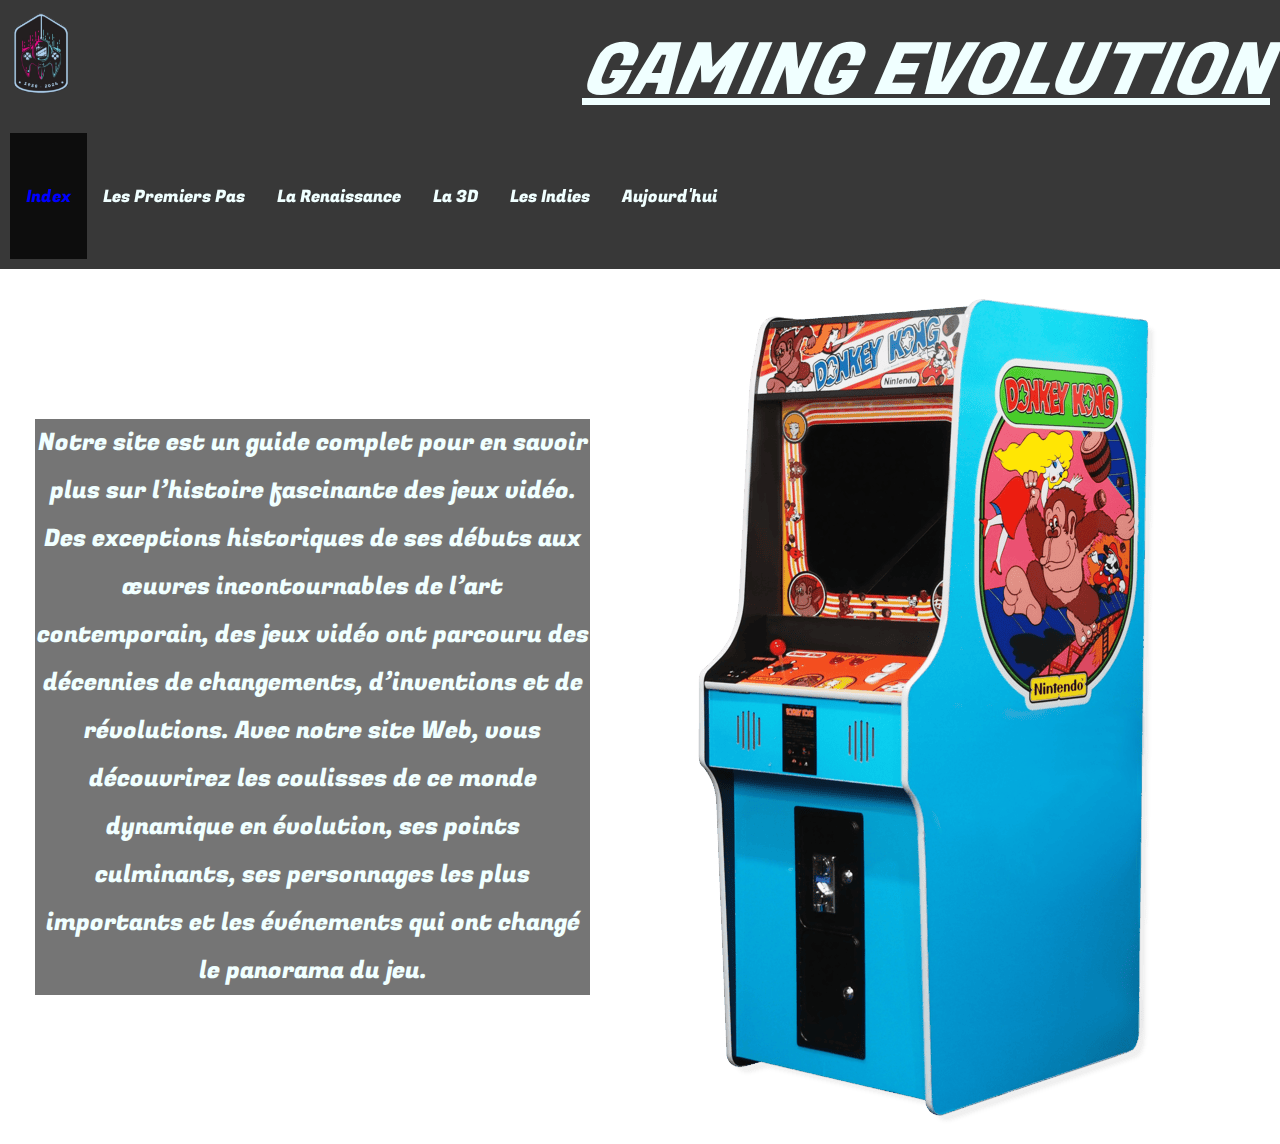
<file: index.html>
<!DOCTYPE html>
<html lang="fr">

<head>
    <meta charset="UTF-8">
    <meta name="viewport" content="width=device-width, initial-scale=1.0">
    <title>L'Evolution Des Jeux Videos</title>
    <link rel="preconnect" href="https://fonts.googleapis.com">
    <link rel="preconnect" href="https://fonts.gstatic.com" crossorigin>
    <link href="https://fonts.googleapis.com/css2?family=Fugaz+One&display=swap" rel="stylesheet">
    <link rel="stylesheet" href="./assets/css/1._index.css">
    <link rel="stylesheet" href="./assets/css/topbar.css">
</head>

<body>
    <nav class="topbar">
        <img src="./assets/images/icon.png" class="icon" alt="Icon">
        <h2>GAMING EVOLUTION</h2>
        <div>
            <a class="active" href="index.html">Index</a>
            <a href="./html/2._Les_Premiers_Pas.html">Les Premiers Pas</a>
            <a href="./html/3._La_Renaissance.html">La Renaissance</a>
            <a href="./html/4._La_3D.html">La 3D</a>
            <a href="./html/5._Les_Indies.html">Les Indies</a>
            <a href="./html/6._Aujourd'hui.html">Aujourd'hui</a>
        </div>
    </nav>

    <div class="container">
        <p class="n">
            Notre site est un guide complet pour en savoir plus sur l’histoire fascinante des jeux vidéo. Des exceptions
            historiques de ses débuts aux œuvres incontournables de l’art contemporain, des jeux vidéo ont parcouru des
            décennies de changements, d’inventions et de révolutions. Avec notre site Web, vous découvrirez les
            coulisses de ce monde dynamique en évolution, ses points culminants, ses personnages les plus importants et
            les événements qui ont changé le panorama du jeu.
        </p>
        <img class="DK" src="./assets/images/DK-ITS-DONKEY-KONG.png" alt="DK">
        
    </div>
</body>

</html>
</file>
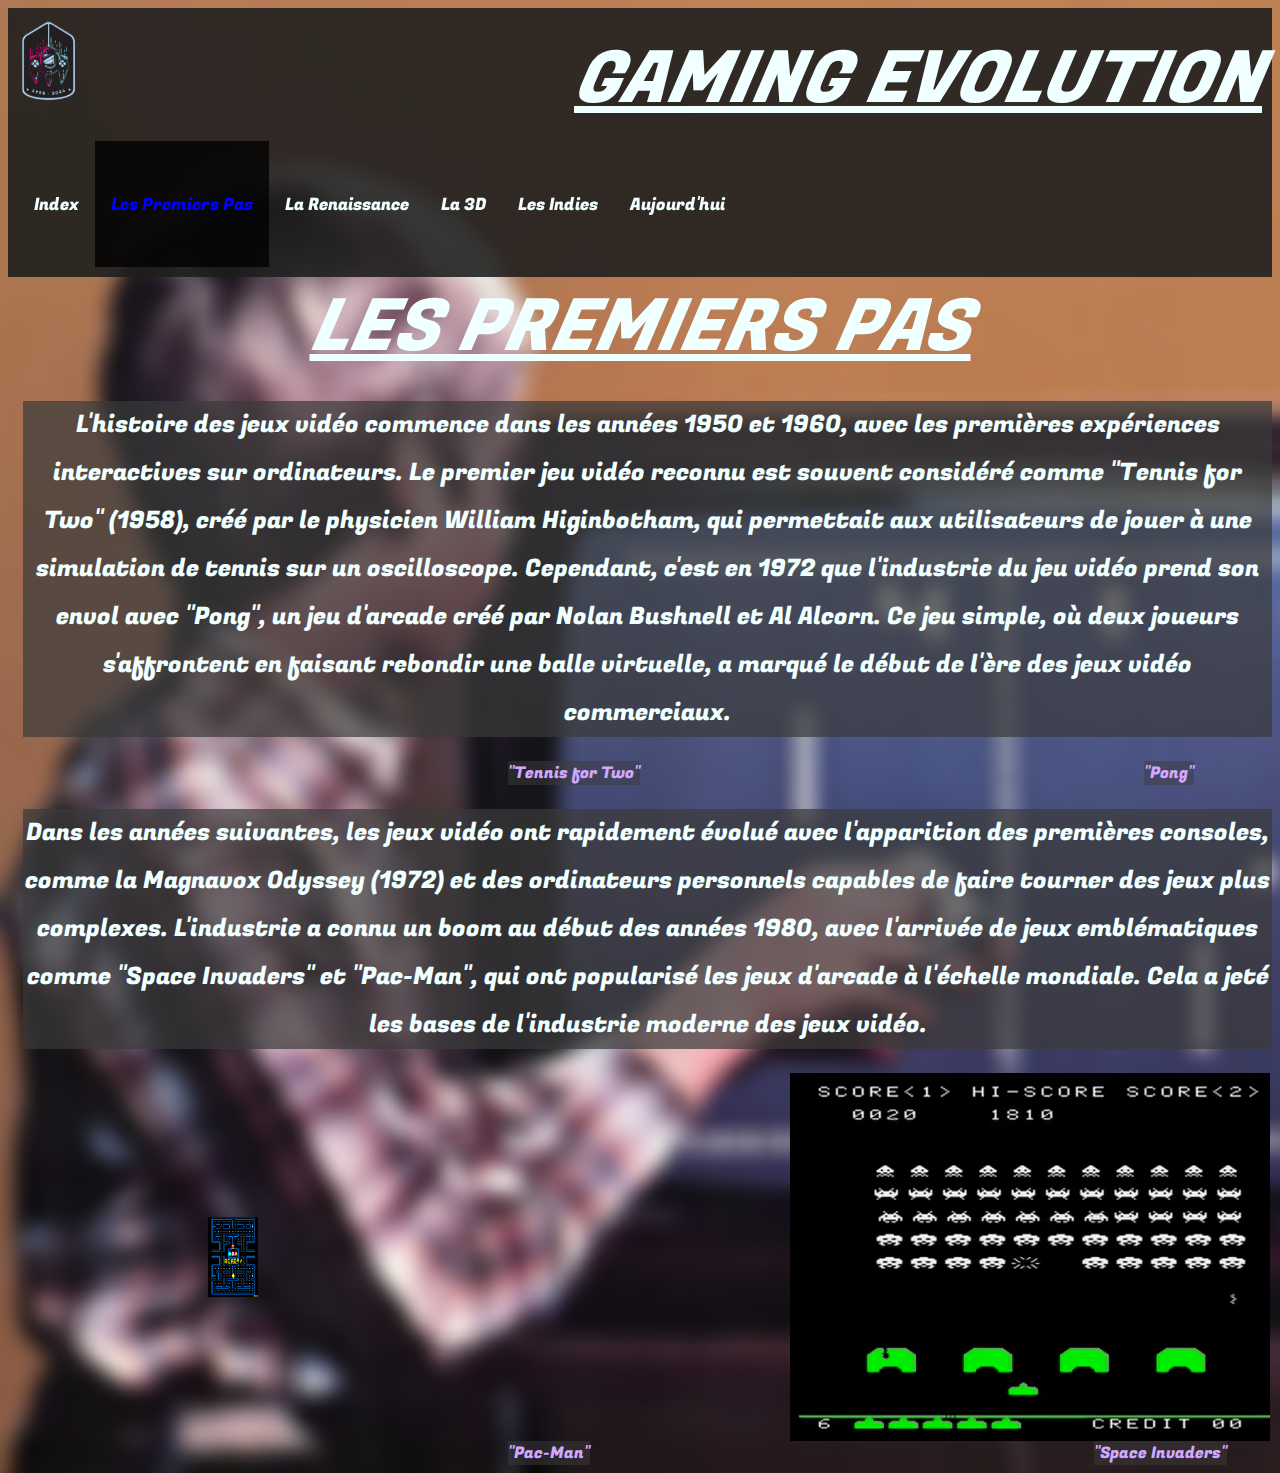
<file: html/2._Les_Premiers_Pas.html>
<!DOCTYPE html>
<html lang="fr">
<head>
    <meta charset="UTF-8">
    <title>L'Evolution Des Jeux Videos</title>
    <link rel="preconnect" href="https://fonts.googleapis.com">
    <link rel="preconnect" href="https://fonts.gstatic.com" crossorigin>
    <link href="https://fonts.googleapis.com/css2?family=Fugaz+One&display=swap" rel="stylesheet">
    <link rel="stylesheet" href="../assets/css/2._les_premiers_pas.css">
    <link rel="stylesheet" href="../assets/css/topbar.css">
</head>

<body>
    <nav class="topbar">
        <img src="../assets/images/icon.png" class="icon" alt="icon">
        <h2>GAMING EVOLUTION</h2>
        <div>
            <a href="../index.html">Index</a>
            <a class="active" href="2._Les_Premiers_Pas.html">Les Premiers Pas</a>
            <a href="3._La_Renaissance.html">La Renaissance</a>
            <a href="4._La_3D.html">La 3D</a>
            <a href="5._Les_Indies.html">Les Indies</a>
            <a href="6._Aujourd'hui.html">Aujourd'hui</a>
        </div>
    </nav>
    <h1>LES PREMIERS PAS</h1>
    <p class="n">L'histoire des jeux vidéo commence dans les années 1950 et 1960, avec les premières expériences interactives sur
        ordinateurs.
        Le premier jeu vidéo reconnu est souvent considéré comme "Tennis for Two" (1958), créé par le physicien William
        Higinbotham, qui permettait aux utilisateurs de jouer à une simulation de tennis sur un oscilloscope. Cependant,
        c'est en 1972 que l'industrie du jeu vidéo prend son envol avec "Pong", un jeu d'arcade créé par Nolan Bushnell
        et Al Alcorn. Ce jeu simple, où deux joueurs s'affrontent en faisant rebondir une balle virtuelle, a marqué le
        début de l'ère des jeux vidéo commerciaux.</p>
    <a class="link"
        href="https://www.retrogamedeconstructionzone.com/2021/08/the-tennis-for-two-simulator-tets.html">"Tennis for
        Two"</a>
    <a class="link" href="https://www.ponggame.org/">"Pong"</a>
    <p class="n">Dans les années suivantes, les jeux vidéo ont rapidement évolué avec l'apparition des premières consoles, comme
        la Magnavox Odyssey (1972) et des ordinateurs personnels capables de faire tourner des jeux plus complexes.
        L'industrie a connu un boom au début des années 1980, avec l'arrivée de jeux emblématiques comme "Space
        Invaders" et "Pac-Man", qui ont popularisé les jeux d'arcade à l'échelle mondiale. Cela a jeté les bases de
        l'industrie moderne des jeux vidéo.</p>
        <div class="container">
            <img src="../assets/images/miam.gif" height="80" width="50" alt="pac">
            <img src="../assets/images/pew-pew.gif" alt="gun">
        </div>
        <a class="link" href="https://g.co/kgs/8fZqmST">"Pac-Man"</a>
        <a class="link" href="https://freeinvaders.org/">"Space Invaders"</a>
</body>

</html>
</file>
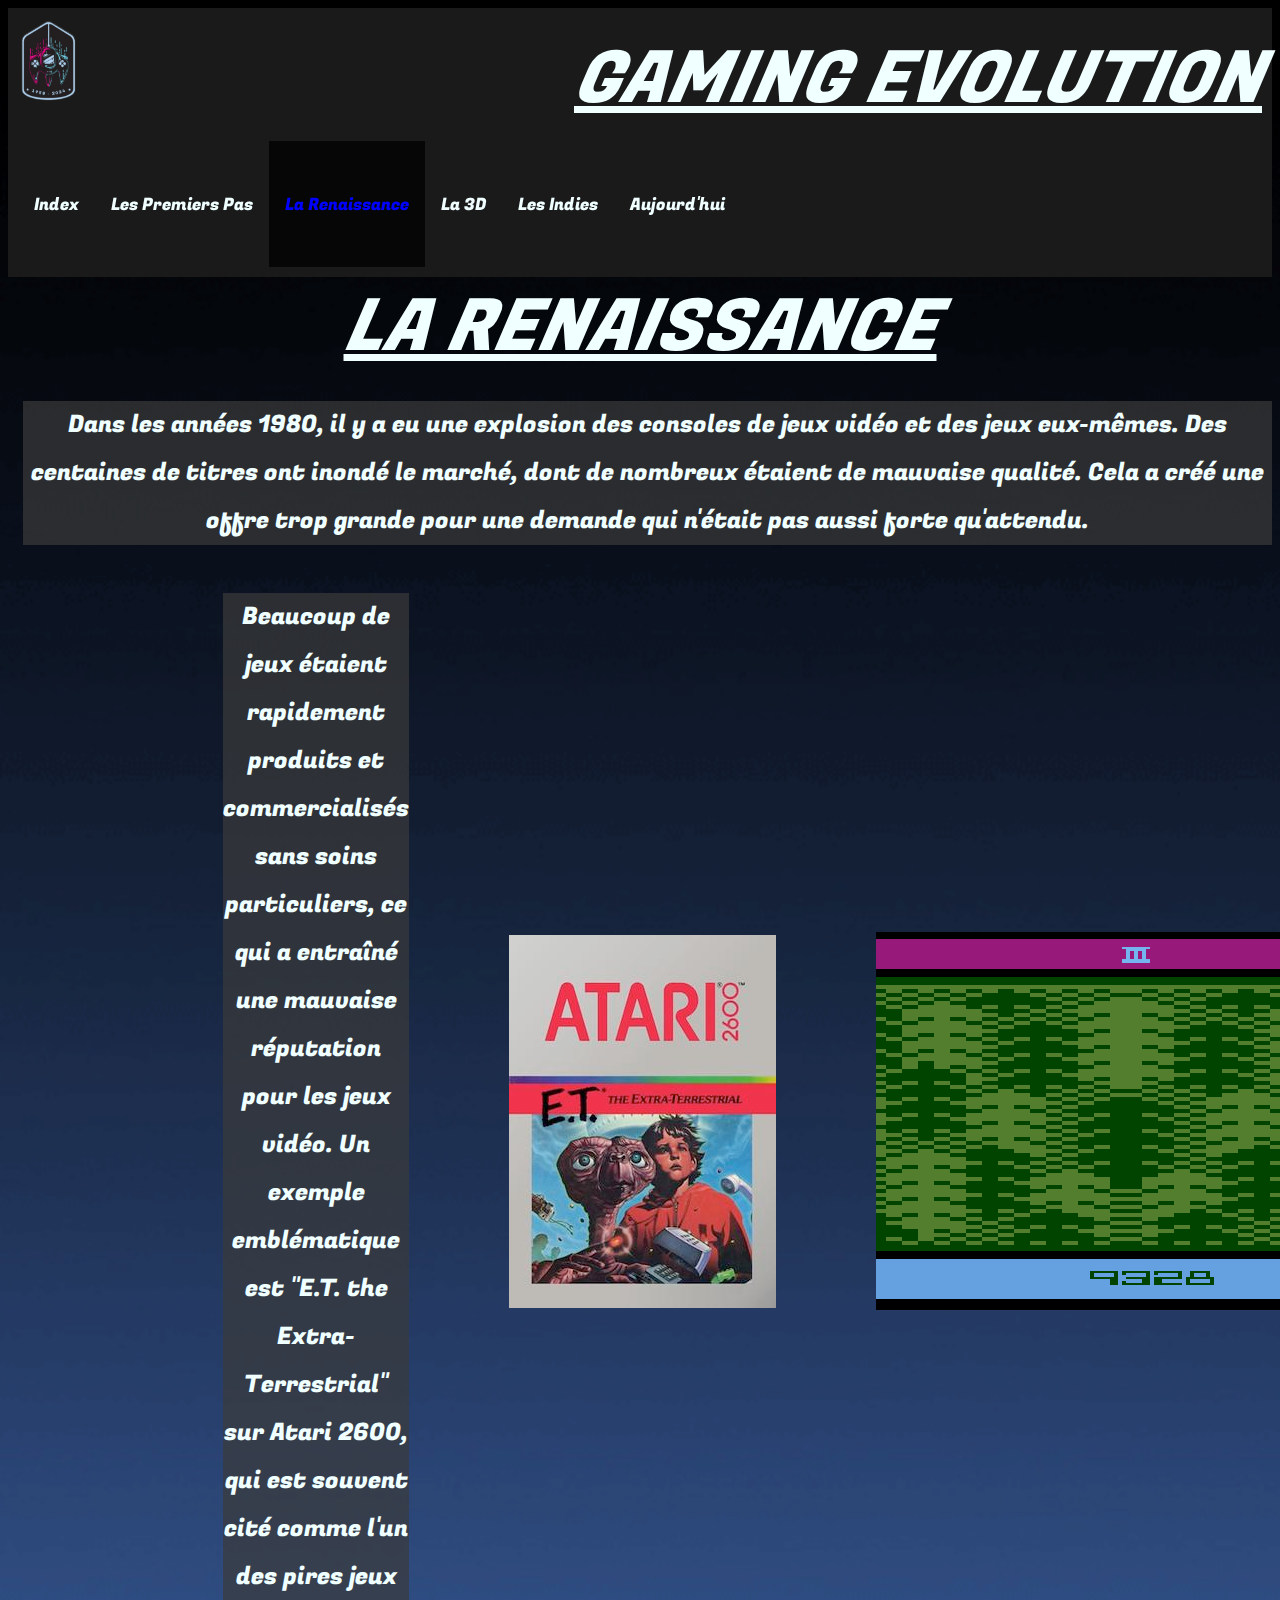
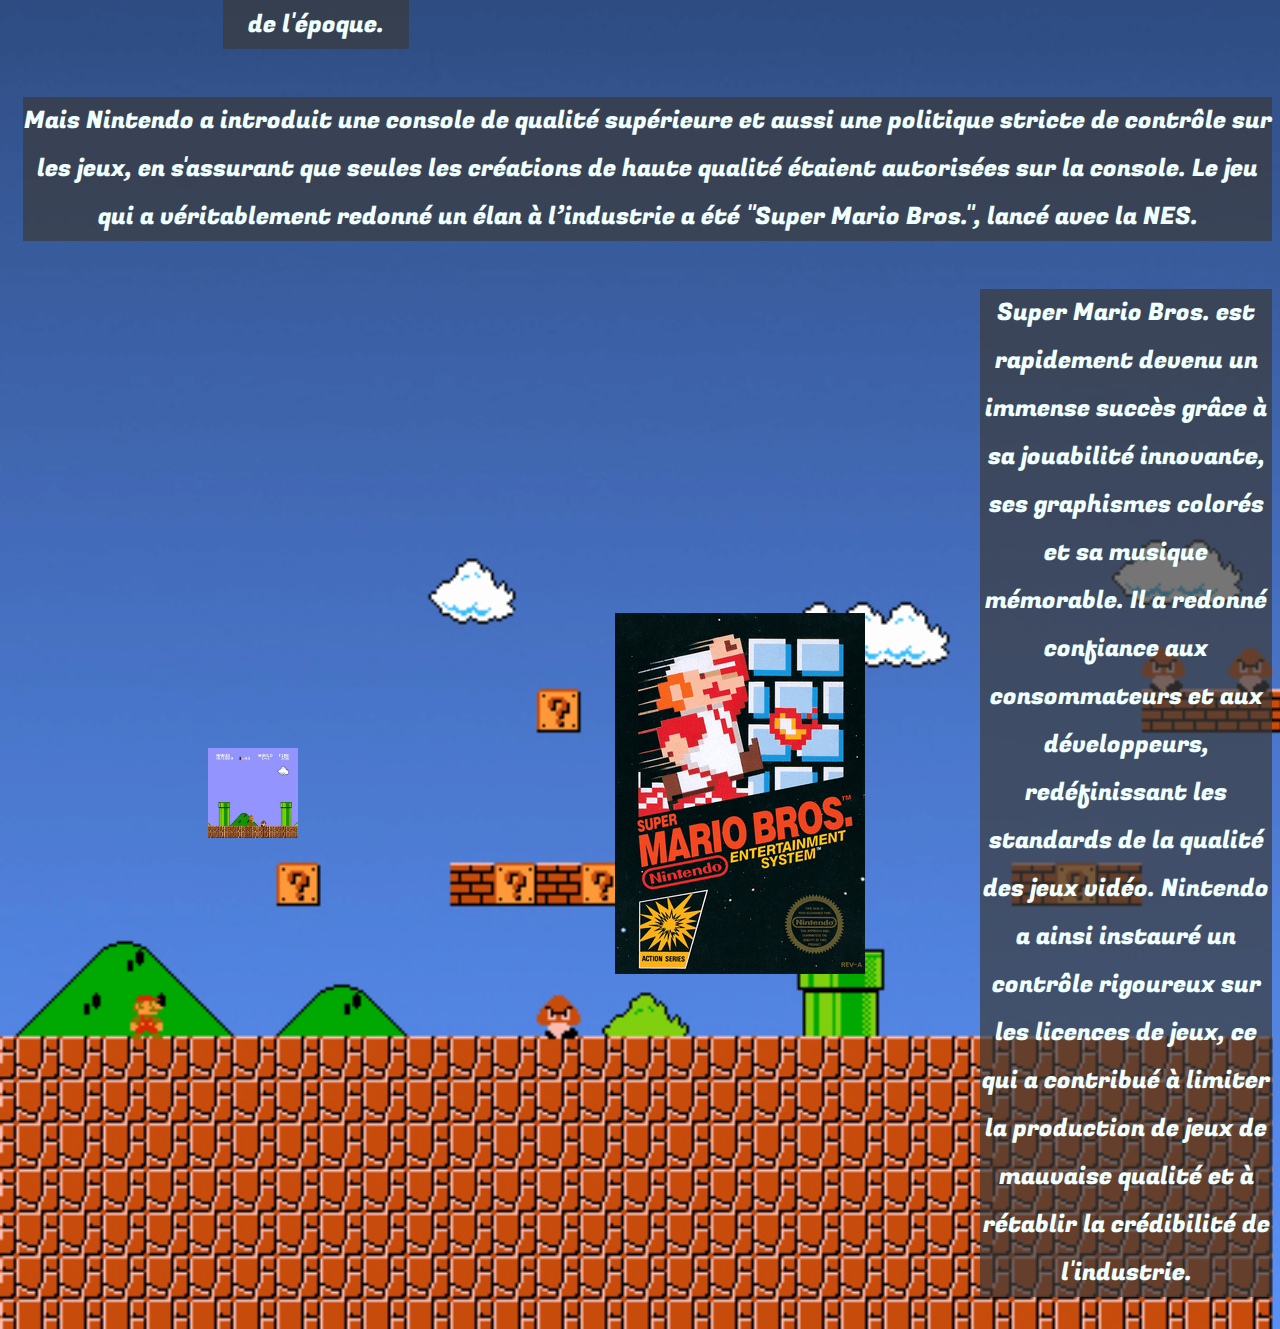
<file: html/3._La_Renaissance.html>
<!DOCTYPE html>
<html lang="fr">

<head>
    <meta charset="UTF-8">
    <title>L'Evolution Des Jeux Videos</title>
    <link rel="preconnect" href="https://fonts.googleapis.com">
    <link rel="preconnect" href="https://fonts.gstatic.com" crossorigin>
    <link href="https://fonts.googleapis.com/css2?family=Fugaz+One&display=swap" rel="stylesheet">
    <link rel="stylesheet" href="../assets/css/3._la_renaissance.css">
    <link rel="stylesheet" href="../assets/css/topbar.css">
</head>

<body>
    <nav class="topbar">
        <img src="../assets/images/icon.png" class="icon" alt="icon">
        <h2>GAMING EVOLUTION</h2>
        <div>
            <a href="../index.html">Index</a>
            <a href="2._Les_Premiers_Pas.html">Les Premiers Pas</a>
            <a class="active" href="3._La_Renaissance.html">La Renaissance</a>
            <a href="4._La_3D.html">La 3D</a>
            <a href="5._Les_Indies.html">Les Indies</a>
            <a href="6._Aujourd'hui.html">Aujourd'hui</a>
        </div>
    </nav>
    <h1>LA RENAISSANCE</h1>

    <p class="n">Dans les années 1980, il y a eu une explosion des consoles de jeux vidéo et des jeux eux-mêmes. Des
        centaines de
        titres ont inondé le marché, dont de nombreux étaient de mauvaise qualité. Cela a créé une offre trop grande
        pour une demande qui n'était pas aussi forte qu'attendu.</p>
    <div class="container">
        <p class="n">Beaucoup de jeux étaient rapidement produits et commercialisés sans soins particuliers, ce qui a
            entraîné une mauvaise réputation pour les jeux vidéo. Un exemple emblématique est "E.T. the
            Extra-Terrestrial" sur Atari 2600, qui est souvent cité comme l'un des pires jeux de l'époque.</p>
        <img src="../assets/images/worst-game.jpg" alt="et">
        <img src="../assets/images/berc.gif" alt="atari">
    </div>
    <p class="n">Mais Nintendo a introduit une console de qualité supérieure et aussi une politique
        stricte de contrôle sur les jeux, en s'assurant que seules les créations de haute qualité étaient autorisées
        sur la console. Le jeu qui a véritablement redonné un élan à l’industrie a été "Super Mario Bros.", lancé avec
        la NES.</p>
    <div class="container">
        <img src="../assets/images/delicious.gif" width="90" height="90" alt="itsame">
        <img src="../assets/images/best-game.png" alt="smb">
        <p class="n">Super Mario Bros. est rapidement devenu un immense succès grâce à sa jouabilité innovante, ses
            graphismes colorés et sa musique mémorable. Il a redonné confiance aux consommateurs et aux développeurs,
            redéfinissant les standards de la qualité des jeux vidéo. Nintendo a ainsi instauré un contrôle rigoureux
            sur les licences de jeux, ce qui a contribué à limiter la production de jeux de mauvaise qualité et à
            rétablir la crédibilité de l'industrie.</p>
    </div>
</body>

</html>
</file>
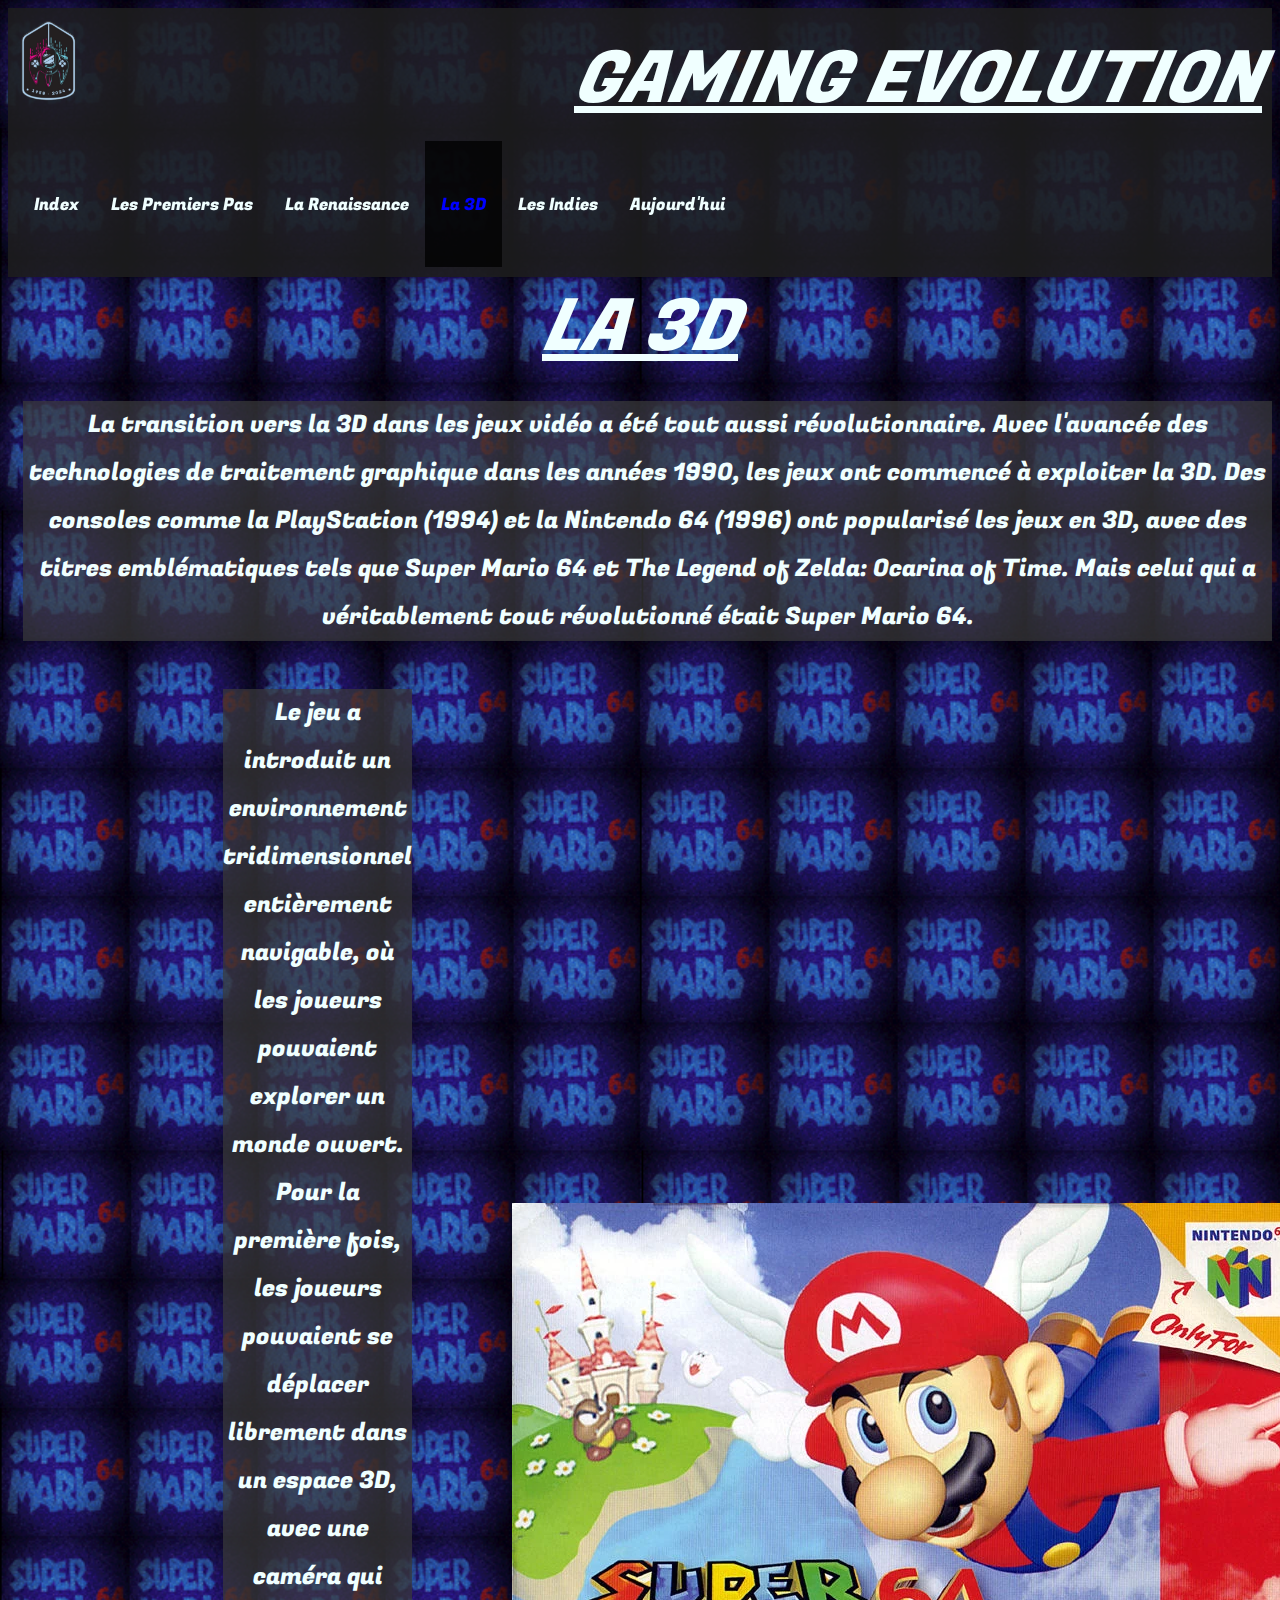
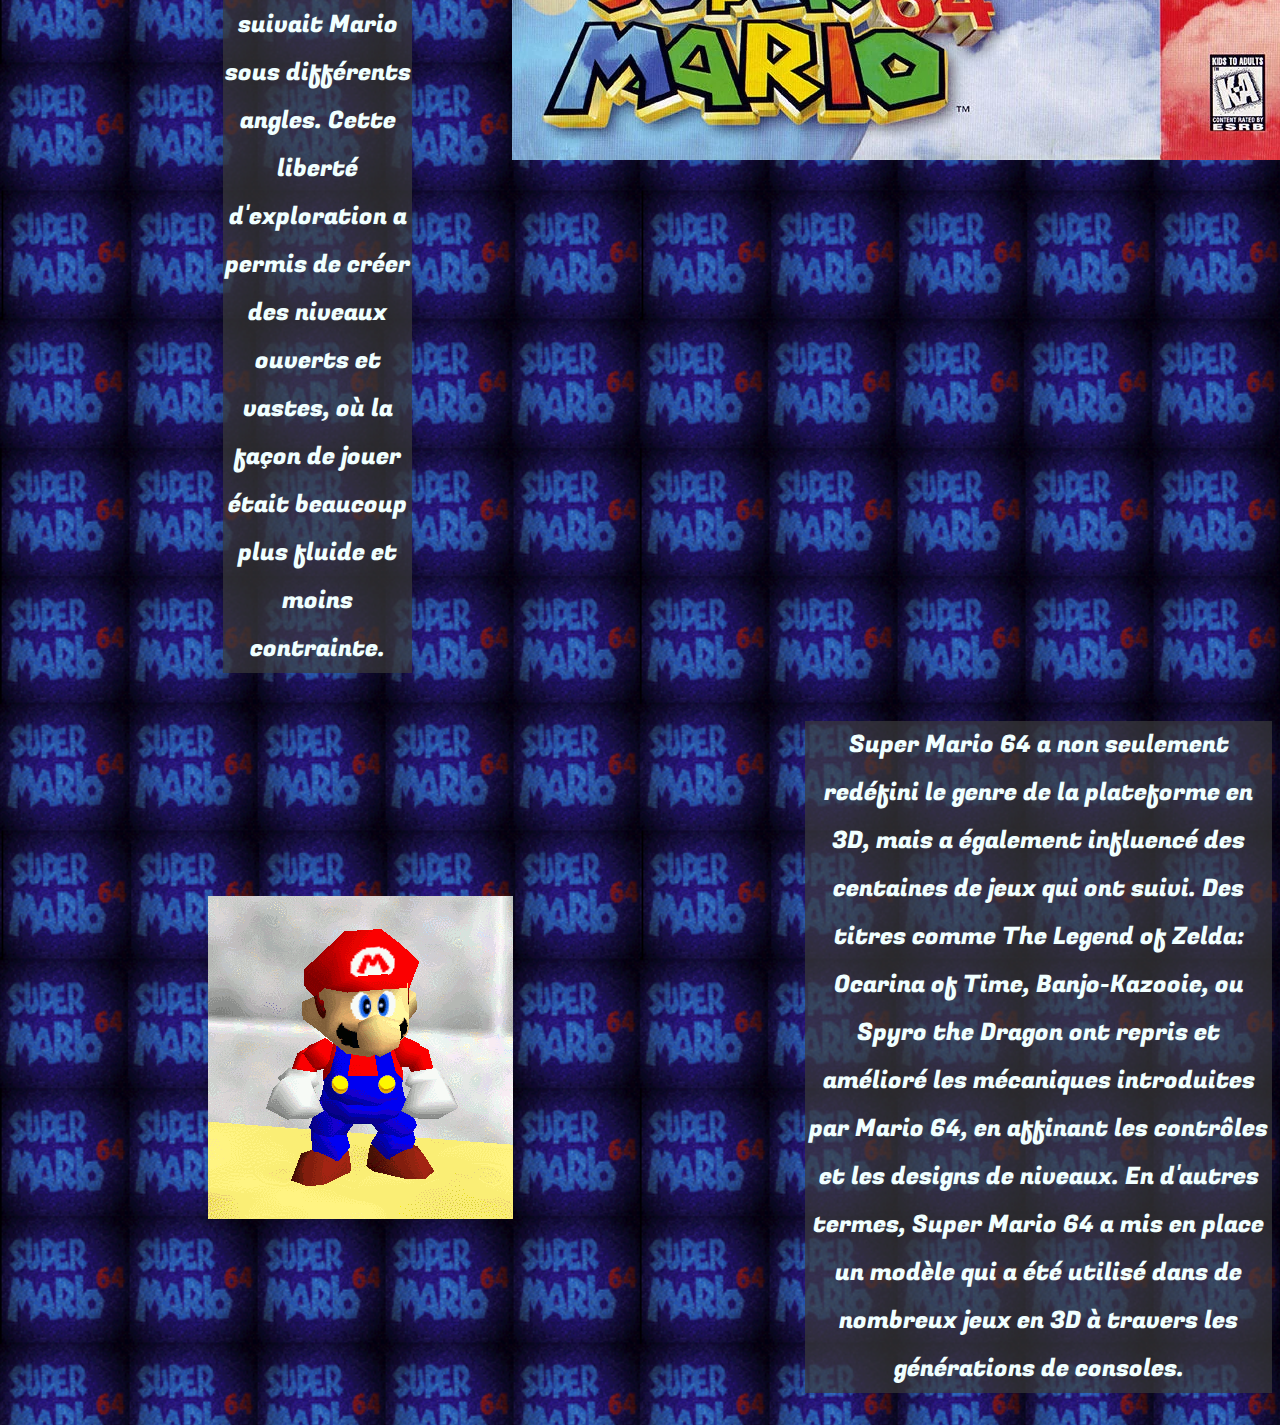
<file: html/4._La_3D.html>
<!DOCTYPE html>
<html lang="fr">

<head>
    <meta charset="UTF-8">
    <title>L'Evolution Des Jeux Videos</title>
    <link rel="preconnect" href="https://fonts.googleapis.com">
    <link rel="preconnect" href="https://fonts.gstatic.com" crossorigin>
    <link href="https://fonts.googleapis.com/css2?family=Fugaz+One&display=swap" rel="stylesheet">
    <link rel="stylesheet" href="../assets/css/4._la_3d.css">
    <link rel="stylesheet" href="../assets/css/topbar.css">
</head>

<body>
    <nav class="topbar">
        <img src="../assets/images/icon.png" class="icon" alt="icon">
        <h2>GAMING EVOLUTION</h2>
        <div>
            <a href="../index.html">Index</a>
            <a href="2._Les_Premiers_Pas.html">Les Premiers Pas</a>
            <a href="3._La_Renaissance.html">La Renaissance</a>
            <a class="active" href="4._La_3D.html">La 3D</a>
            <a href="5._Les_Indies.html">Les Indies</a>
            <a href="6._Aujourd'hui.html">Aujourd'hui</a>
        </div>
    </nav>
    <h1>LA 3D</h1>
    <p class="n">La transition vers la 3D dans les jeux vidéo a été tout aussi révolutionnaire. Avec l'avancée des
        technologies de traitement graphique dans les années 1990, les jeux ont commencé à exploiter la 3D. Des consoles
        comme la PlayStation (1994) et la Nintendo 64 (1996) ont popularisé les jeux en 3D, avec des titres
        emblématiques tels que Super Mario 64 et The Legend of Zelda: Ocarina of Time. Mais celui qui a véritablement
        tout révolutionné était Super Mario 64.</p>
    <div class="container">
        <p class="n">Le jeu a introduit un environnement tridimensionnel entièrement navigable, où les joueurs pouvaient
            explorer
            un monde ouvert. Pour la première fois, les joueurs pouvaient se déplacer librement dans un espace 3D, avec
            une caméra qui suivait Mario sous différents angles. Cette liberté d'exploration a permis de créer des
            niveaux ouverts et vastes, où la façon de jouer était beaucoup plus fluide et moins contrainte.</p>
        <img src="../assets/images/hey-have-you-got-any-food.png" alt="mario">
    </div>
    <div class="container">
        <img src="../assets/images/marios-gona-do-something-very-illegal.gif" alt="mairo">
        <p class="n">Super Mario 64 a non seulement redéfini le genre de la plateforme en 3D, mais a également influencé
            des centaines de jeux qui ont suivi. Des titres comme The Legend of Zelda: Ocarina of Time, Banjo-Kazooie,
            ou Spyro the Dragon ont repris et amélioré les mécaniques introduites par Mario 64, en affinant les
            contrôles et les designs de niveaux. En d'autres termes, Super Mario 64 a mis en place un modèle qui a été
            utilisé dans de nombreux jeux en 3D à travers les générations de consoles.</p>
    </div>
</body>

</html>
</file>
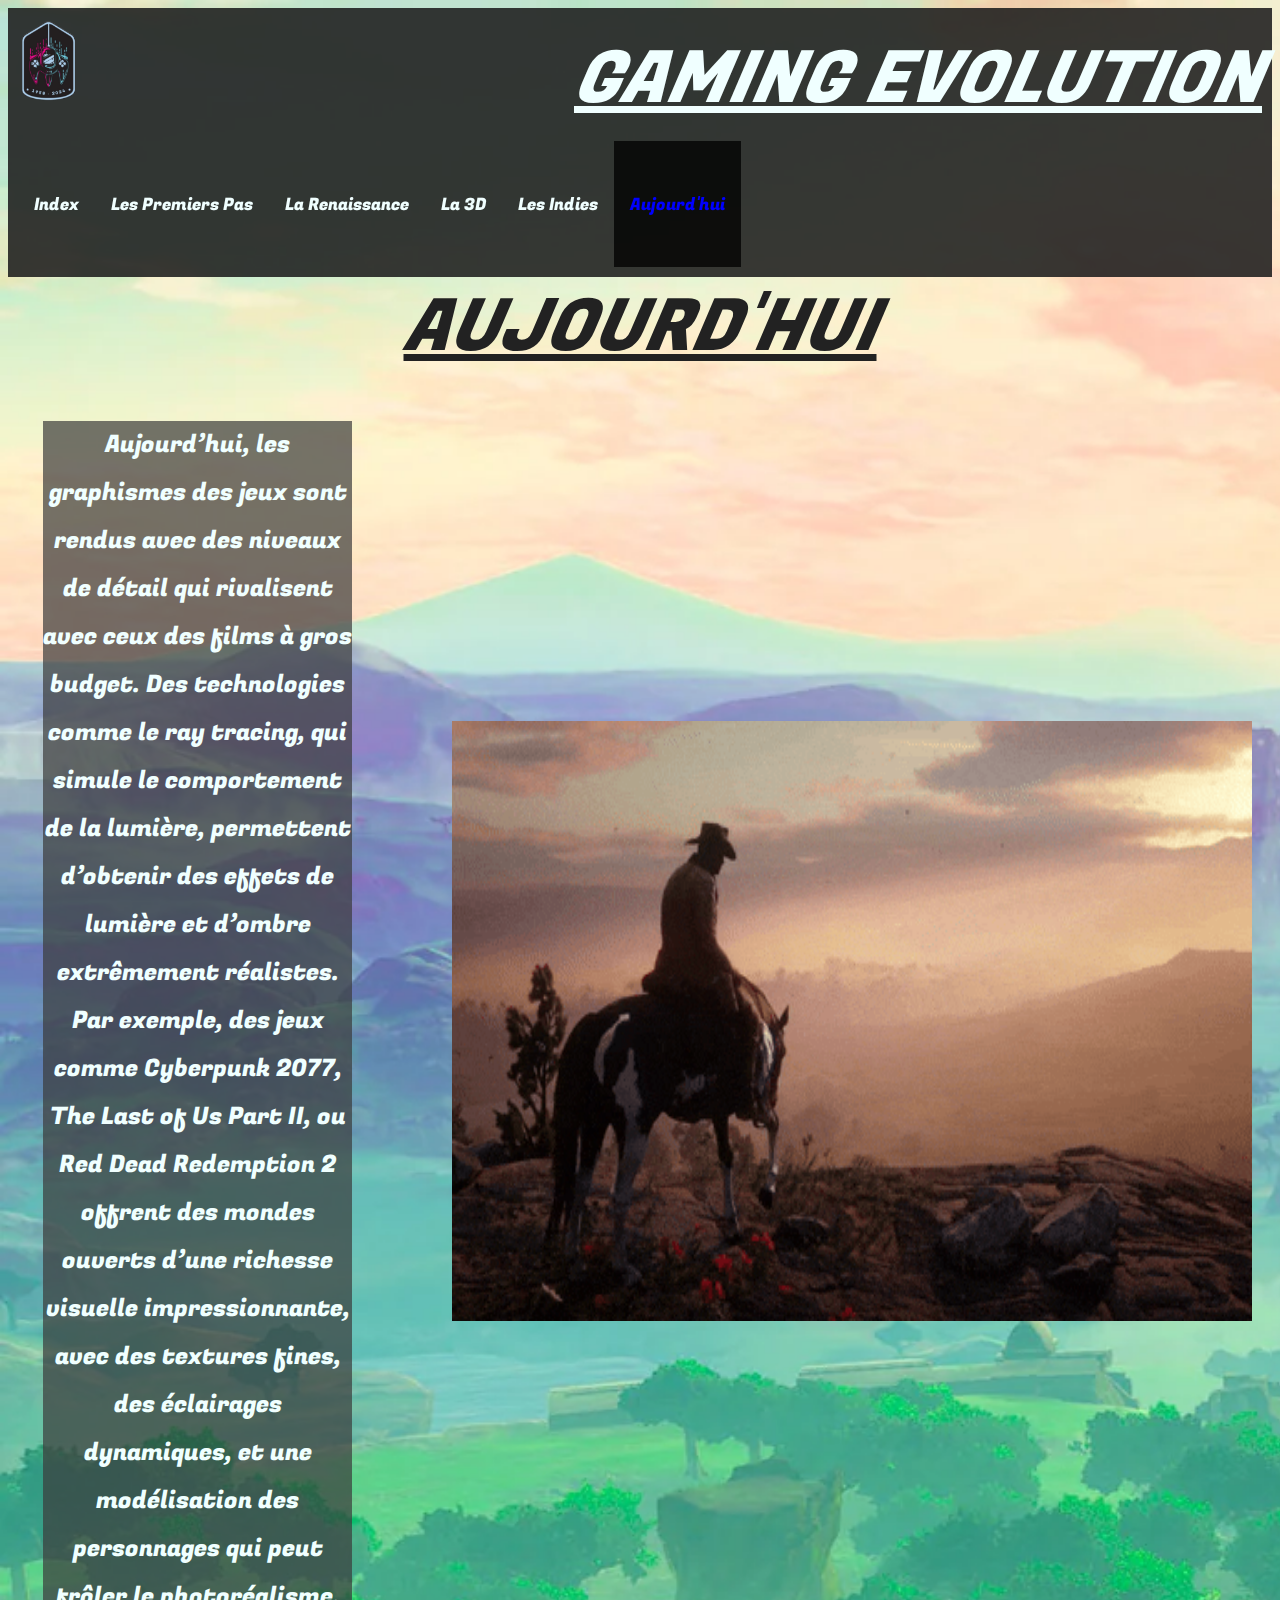
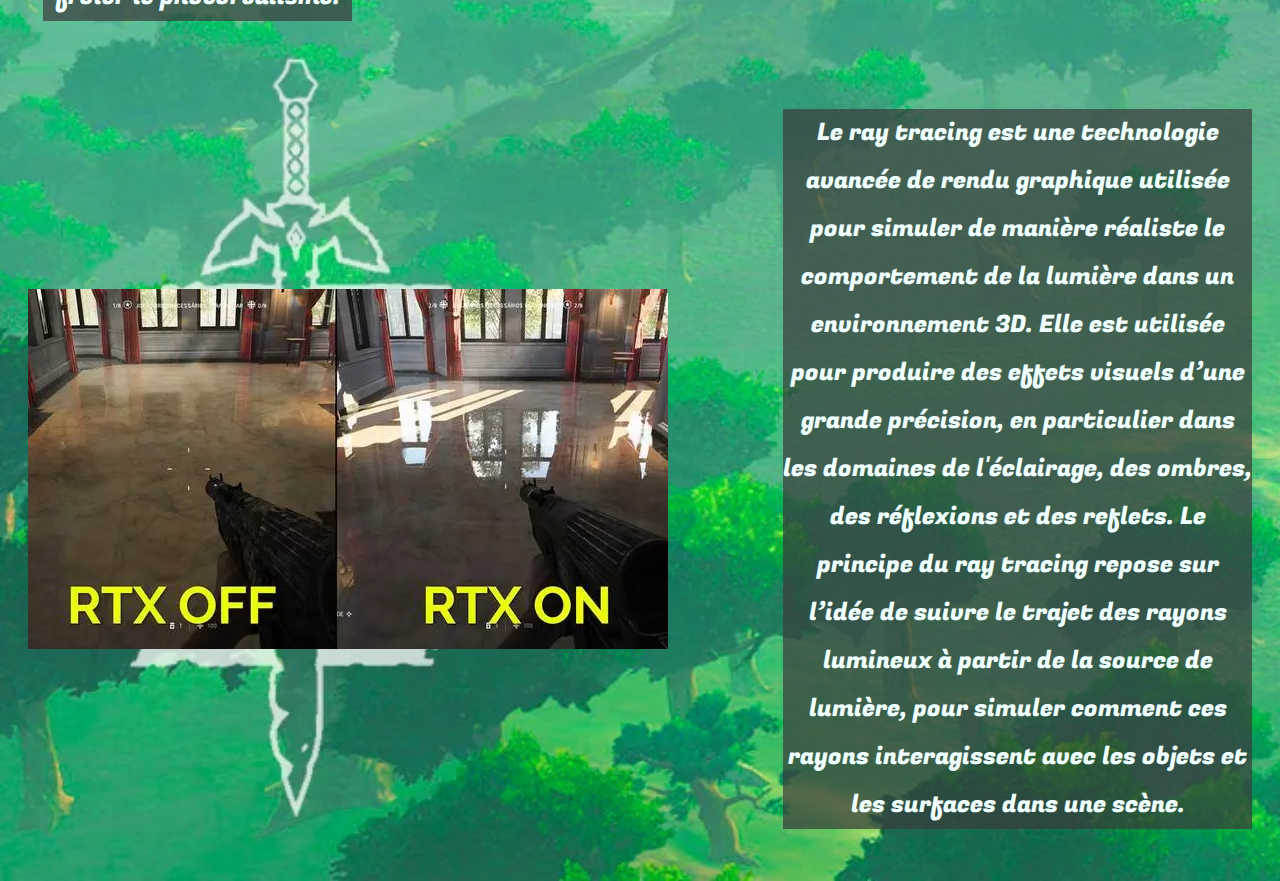
<file: html/6._Aujourd'hui.html>
<!DOCTYPE html>
<html lang="fr">

<head>
    <meta charset="UTF-8">
    <meta name="viewport" content="width=device-width, initial-scale=1.0">
    <title>L'Evolution Des Jeux Videos</title>
    <link rel="preconnect" href="https://fonts.googleapis.com">
    <link rel="preconnect" href="https://fonts.gstatic.com" crossorigin>
    <link href="https://fonts.googleapis.com/css2?family=Fugaz+One&display=swap" rel="stylesheet">
    <link rel="stylesheet" href="../assets/css/6._aujourd'hui.css">
    <link rel="stylesheet" href="../assets/css/topbar.css">
</head>

<body>
    <nav class="topbar">
        <img src="../assets/images/icon.png" class="icon" alt="Icon">
        <h2>GAMING EVOLUTION</h2>
        <div>
            <a href="../index.html">Index</a>
            <a href="2._Les_Premiers_Pas.html">Les Premiers Pas</a>
            <a href="3._La_Renaissance.html">La Renaissance</a>
            <a href="4._La_3D.html">La 3D</a>
            <a href="5._Les_Indies.html">Les Indies</a>
            <a class="active" href="6._Aujourd'hui.html">Aujourd'hui</a>
        </div>
    </nav>
    <h1 id="titre">AUJOURD'HUI</h1>
    <div class="container">
        <p class="n">Aujourd’hui, les graphismes des jeux sont rendus avec des niveaux de détail qui rivalisent avec
            ceux
            des films à gros budget. Des technologies comme le ray tracing, qui simule le comportement de la lumière,
            permettent d’obtenir des effets de lumière et d’ombre extrêmement réalistes. Par exemple, des jeux comme
            Cyberpunk 2077, The Last of Us Part II, ou Red Dead Redemption 2 offrent des mondes ouverts d’une richesse
            visuelle impressionnante, avec des textures fines, des éclairages dynamiques, et une modélisation des
            personnages qui peut frôler le photoréalisme.</p>
        <img src="../assets/images/Im-gonna-take-my-horse-to-the-old-town-road-Im-gonna-ride-til-I-cant-no-more.gif"
            width="800" height="600" alt="reddead">
    </div>
    <div class="container">
        <img src="../assets/images/X-RAY.png" alt="rayman">
        <p class="n">Le ray tracing est une technologie avancée de rendu graphique utilisée pour simuler de manière réaliste le
            comportement de la lumière dans un environnement 3D. Elle est utilisée pour produire des effets visuels
            d’une grande précision, en particulier dans les domaines de l'éclairage, des ombres, des réflexions et des
            reflets. Le principe du ray tracing repose sur l’idée de suivre le trajet des rayons lumineux à partir de la
            source de lumière, pour simuler comment ces rayons interagissent avec les objets et les surfaces dans une
            scène.</p>
    </div>
</body>

</html>
</file>
<file: assets/css/1._index.css>
body {
  background-image: url("https://i.pinimg.com/originals/f9/a8/ed/f9a8ed161524ca06e0d5250fe2d33e51.gif");
  background-position: center;
  background-repeat: no-repeat;
  background-size: cover;
  color: azure;
  margin: 0;
  padding: 0;
}

.container {
  display: grid;
  align-items: center;
  grid-template-columns: 1fr 1fr;
  column-gap: 100px;
  padding: 20px;
}

@media (max-width: 768px) {

  h1 {
    font-size: 250%;
  }

  .topbar a {
    font-size: 14px;
    padding: 5% 10px;
  }

  .container {
    grid-template-columns: 1fr;
    column-gap: 20px;
  }

  pre, pre.n { 
    font-size: 120%;
    margin-left: 10px;
  }

  p.n {
    font-size: 120%;
    margin-left: 10px;
  }

  nav {
    flex-direction: column;
    align-items: center;
  }

  .topbar {
    flex-direction: column;
    align-items: center;
  }

  img.icon {
    width: 8%;
    height: 8%;
  }
}
</file>
<file: assets/css/topbar.css>
.topbar {
  background-color: rgba(29, 29, 29, 0.884);
  display: flex;
  justify-content: space-between;
  position: sticky;
  top: 0;
  padding: 10px;
}

nav {
  display: flex;
  justify-content: flex-start;
  flex-wrap: wrap;
}

.topbar a {
  font-family: "Fugaz One", serif;
  float: left;
  color: azure;
  text-align: center;
  padding: 7% 16px;
  text-decoration: none;
  font-size: 17px;
}

.topbar a:hover {
  background-color: rgba(48, 48, 48, 0.884);
  color: rgb(165, 165, 165);
}

.topbar a.active {
  background-color: rgba(0, 0, 0, 0.767);
  color: blue;
  cursor: auto;
}

h1, h2 {
  font-family: "Fugaz One", serif;
  font-weight: 100;
  font-style: italic;
  text-decoration: underline;
  font-size: 450%;
  text-align: center;
  line-height: 5%;
  color: azure;
}

img.icon {
  width: 5%;
  height: 5%;
}

pre.n {
  font-family: "Fugaz One", serif;
  font-weight: 1;
  font-style: normal;
  font-size: 150%;
  background-color: hsla(0, 0%, 23%, 0.500);
  display: inline-flex;
  line-height: 2;
  margin-left: 15px;
}

p.n {
  font-family: "Fugaz One", serif;
  font-weight: 1;
  font-style: normal;
  font-size: 150%;
  background-color: hsla(0, 0%, 23%, 0.700);
  color: azure;
  text-align: center;
  display: inline-flex;
  line-height: 2;
  margin-left: 15px;
}

@media (max-width: 768px) {

  h1 {
    font-size: 250%;
  }

  .topbar a {
    font-size: 14px;
    padding: 5% 10px;
  }

  .container {
    grid-template-columns: 1fr;
    column-gap: 20px;
  }

  pre, pre.n { 
    font-size: 120%;
    margin-left: 10px;
  }

  p.n {
    font-size: 120%;
    margin-left: 10px;
  }

  nav {
    flex-direction: column;
    align-items: center;
  }

  .topbar {
    flex-direction: column;
    align-items: center;
  }

  img.icon {
    width: 8%;
    height: 8%;
  }
}
</file>
<file: assets/css/2._les_premiers_pas.css>
body {
background-image: url("../images/ui/dad-is-in-the-war-and-im-playing-the-most-advanced-video-game-ever-made.png");
background-repeat: no-repeat;
background-size: cover;
}

  a.link {
font-family: "Fugaz One", serif;
background-color: hsla(0, 0%, 23%, 0.500);
color: rgb(209, 168, 255);
margin-left: 15px;
text-decoration: none;
margin-left: 500px;
}

.container {
    display: grid;
    align-items: center;
    grid-template-columns: 1fr 1fr;
    column-gap: 100px;
    margin-left: 200px;
}

@media (max-width: 768px) {
  .topbar {
      flex-direction: column;
      align-items: flex-start;
  }

  .topbar div {
      display: flex;
      flex-wrap: wrap;
  }

  .topbar div a {
      margin: 5px 0;
  }

  h1 {
      font-size: 1.5em;
  }

  .container {
      grid-template-columns: 1fr;
      margin: 10px;
  }

  p.n {
      font-size: 0.9em;
  }

  img {
      max-width: 100%;
      height: auto;
  }
}
</file>
<file: assets/css/3._la_renaissance.css>
body {
    background-image: url("../images/ui/soup.gif");
    background-repeat: no-repeat;
    background-size: cover;
}

.container {
    display: grid;
    align-items: center;
    grid-template-columns: 1fr 0fr 1fr;
    column-gap: 100px;
    margin-left: 200px;
}

@media (max-width: 768px) {
    .topbar {
        flex-direction: column;
        align-items: flex-start;
    }

    .topbar div {
        display: flex;
        flex-wrap: wrap;
    }

    .topbar div a {
        margin: 5px 0;
    }

    h1 {
        font-size: 1.5em;
    }

    .container {
        grid-template-columns: 1fr;
        margin: 10px;
    }

    p.n {
        font-size: 0.9em;
    }

    img {
        max-width: 100%;
        height: auto;
    }
}
</file>
<file: assets/css/4._la_3d.css>
body {
    background-image: url("../images/ui/hello-its-me-mario.png");
    background-repeat: repeat;
    background-size: 50%;
    }

    .container {
        display: grid;
        align-items: center;
        grid-template-columns: 1fr 1fr;
        column-gap: 100px;
        margin-left: 200px;
    }

    @media (max-width: 768px) {
      .topbar {
          flex-direction: column;
          align-items: flex-start;
      }
  
      .topbar div {
          display: flex;
          flex-wrap: wrap;
      }
  
      .topbar div a {
          margin: 5px 0;
      }
  
      h1 {
          font-size: 1.5em;
      }
  
      .container {
          grid-template-columns: 1fr;
          margin: 10px;
      }
  
      p.n {
          font-size: 0.9em;
      }
  
      img {
          max-width: 100%;
          height: auto;
      }
  }
</file>
